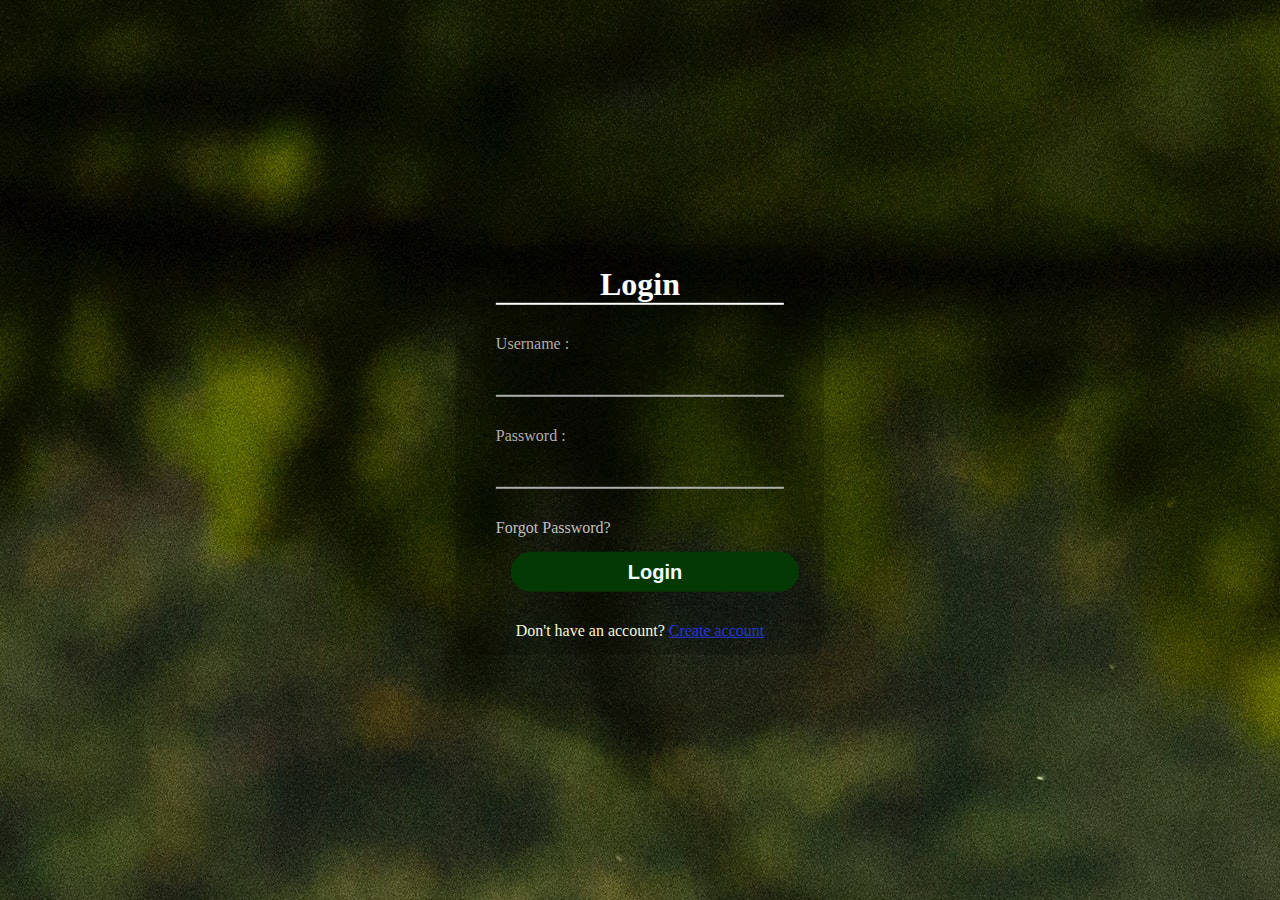
<file: index2.html>
<!DOCTYPE html>
<html lang="en">
<head>
    <meta charset="UTF-8">
    <meta http-equiv="X-UA-Compatible" content="IE=edge">
    <meta name="viewport" content="width=<h>, initial-scale=1.0">
    <title>Document</title>
    <link rel="stylesheet" href="style.css">
</head>
<body> <div class="center">
    <form action="index.html"> 
        <h1>Login</h1>
        <div class="textfield">
        <lable>Username :</lable>
        <input type="text" required>
    </div>
    <div class="textfield">
        <lable>Password :</lable>
        
        <input type="password" required>
    </div>
    <div class="forgpass">
    
        <a href="index2.html">Forgot Password?</a>
    </div>
        <input type="submit" value="Login">
        <div class="signup">
        Don't have an account?
        <a href="index2.html"> Create account</a>
    </div>
    </form>
    </div>
</body>
</html>
</file>
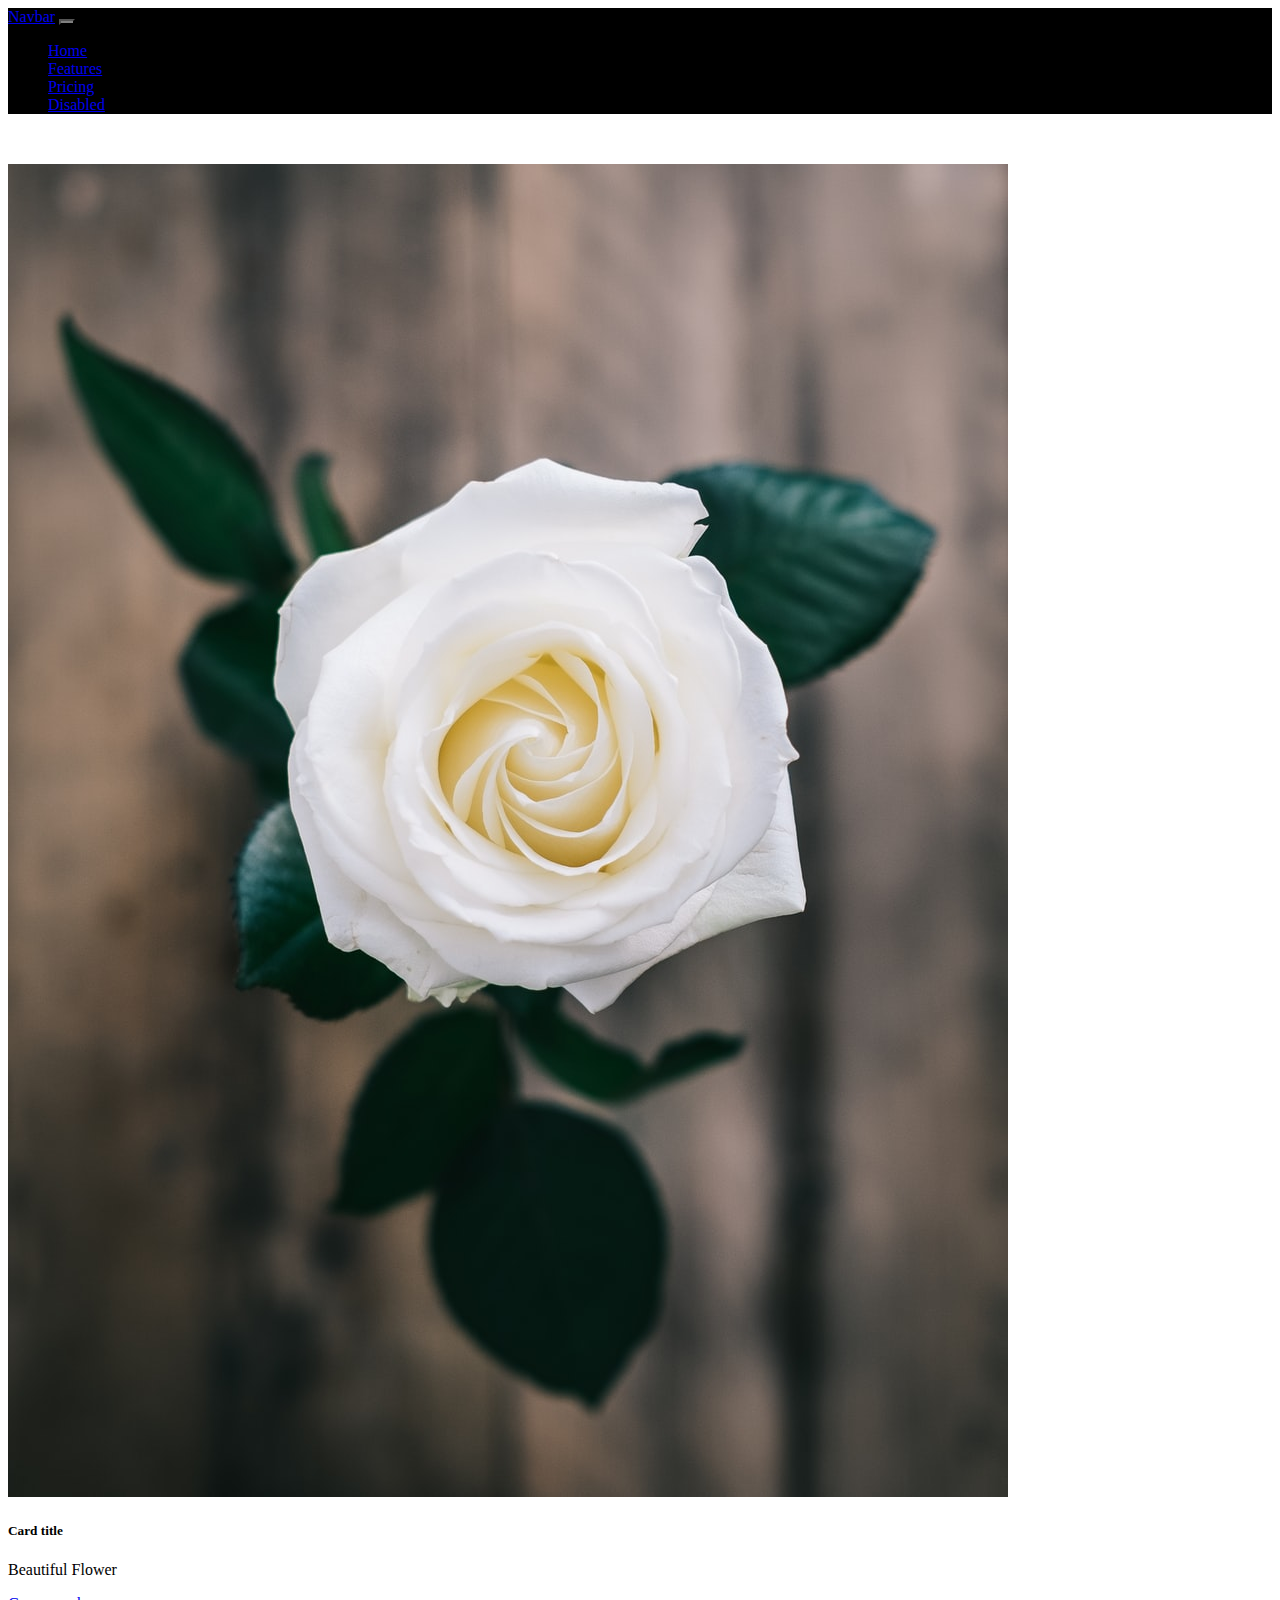
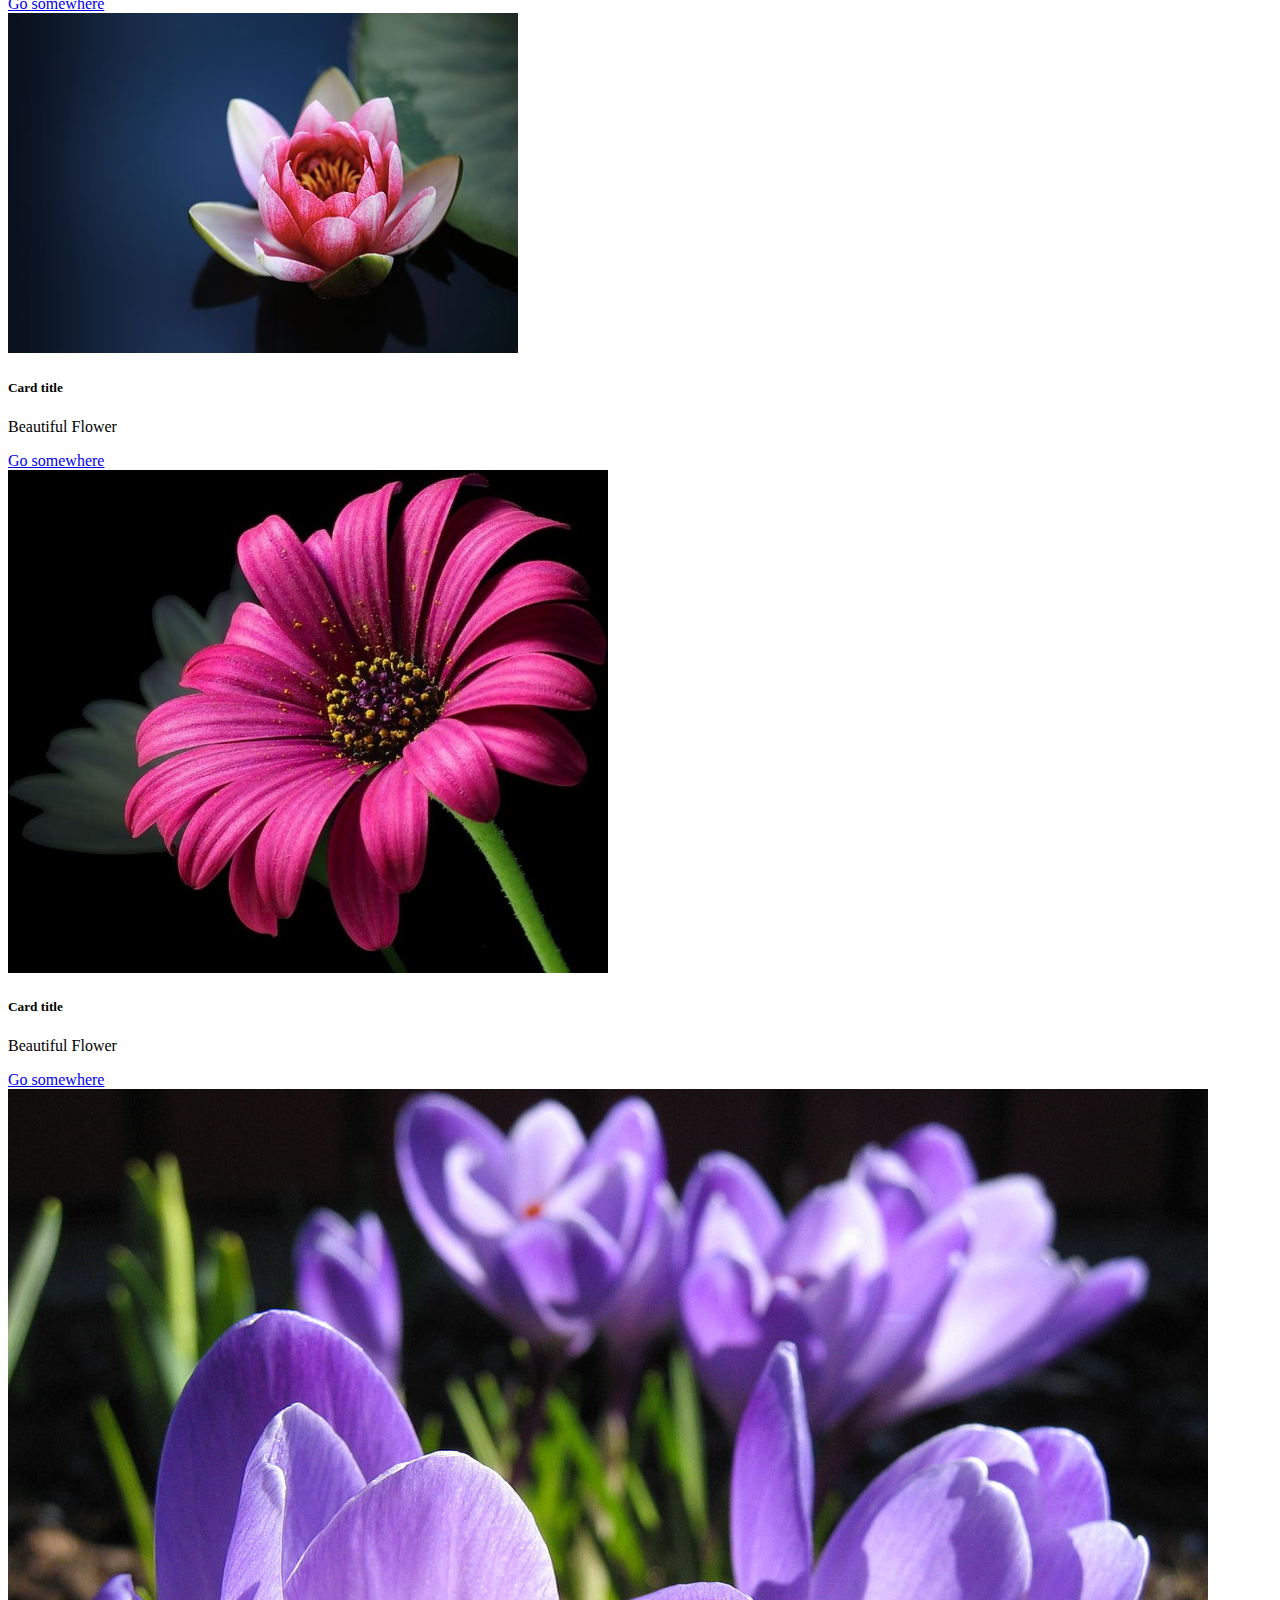
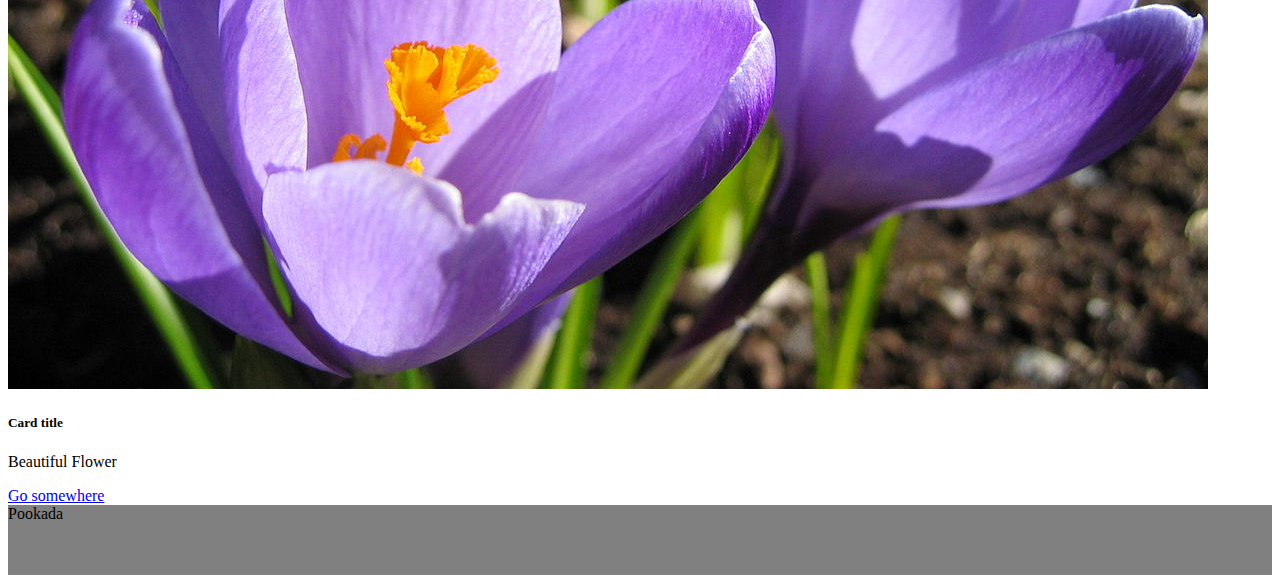
<file: index3.html>
<!DOCTYPE html>
<html lang="en">
<head>
    <meta charset="UTF-8">
    <meta http-equiv="X-UA-Compatible" content="IE=edge">
    <meta name="viewport" content="width=device-width, initial-scale=1.0">
    <!-- CSS only -->
    <link href="https://cdn.jsdelivr.net/npm/bootstrap@5.1.0/dist/css/bootstrap.min.css" rel="stylesheet" integrity="sha384-KyZXEAg3QhqLMpG8r+8fhAXLRk2vvoC2f3B09zVXn8CA5QIVfZOJ3BCsw2P0p/We" crossorigin="anonymous">
    <link rel="stylesheet" href="style2.css">
    <title>Pookada</title>
</head>
<body>
    <nav class="navbar navbar-expand-lg pookadanav">
        <div class="container-fluid">
          <a class="navbar-brand" href="#">Navbar</a>
          <button class="navbar-toggler" type="button" data-bs-toggle="collapse" data-bs-target="#navbarNav" aria-controls="navbarNav" aria-expanded="false" aria-label="Toggle navigation">
            <span class="navbar-toggler-icon"></span>
          </button>
          <div class="collapse navbar-collapse" id="navbarNav">
            <ul class="navbar-nav">
              <li class="nav-item">
                <a class="nav-link active" aria-current="page" href="#">Home</a>
              </li>
              <li class="nav-item">
                <a class="nav-link" href="#">Features</a>
              </li>
              <li class="nav-item">
                <a class="nav-link" href="#">Pricing</a>
              </li>
              <li class="nav-item">
                <a class="nav-link disabled" href="#" tabindex="-1" aria-disabled="true">Disabled</a>
              </li>
            </ul>
          </div>
        </div>
      </nav>
      <div class="container">
          <div class="row">
              <div class="col col-md-6 col-xl-3">
                <div class="card" style="width: 18rem;">
                    <img src="photo-1495231916356-a86217efff12.jpg" class="card-img-top" alt="...">
                    <div class="card-body">
                      <h5 class="card-title">Card title</h5>
                      <p class="card-text">Beautiful Flower</p>
                      <a href="#" class="btn btn-primary">Go somewhere</a>
                    </div>
                  </div>
              </div>
              <div class="col col-md-6 col-xl-3">
                <div class="card" style="width: 18rem;">
                    <img src="water-lily-1825477__340.jpg" class="card-img-top" alt="...">
                    <div class="card-body">
                      <h5 class="card-title">Card title</h5>
                      <p class="card-text">Beautiful Flower</p>
                      <a href="#" class="btn btn-primary">Go somewhere</a>
                    </div>
                  </div>
              </div>
              <div class="col col-md-6 col-xl-3">
                <div class="card" style="width: 18rem;">
                    <img src="daisy_pollen_flower_220533.jpg" class="card-img-top" alt="...">
                    <div class="card-body">
                      <h5 class="card-title">Card title</h5>
                      <p class="card-text">Beautiful Flower</p>
                      <a href="#" class="btn btn-primary">Go somewhere</a>
                    </div>
                  </div>
              </div>
              <div class="col col-md-6 col-xl-3">
                <div class="card" style="width: 18rem;">
                    <img src="1200px-Crocus-vernum-tumaz.jpg" class="card-img-top" alt="...">
                    <div class="card-body">
                      <h5 class="card-title">Card title</h5>
                      <p class="card-text">Beautiful Flower</p>
                      <a href="#" class="btn btn-primary">Go somewhere</a>
                    </div>
                  </div>
              </div>
              
          </div>
      </div>
      <footer>Pookada</footer>
      <!-- JavaScript Bundle with Popper -->
<script src="https://cdn.jsdelivr.net/npm/bootstrap@5.1.0/dist/js/bootstrap.bundle.min.js" integrity="sha384-U1DAWAznBHeqEIlVSCgzq+c9gqGAJn5c/t99JyeKa9xxaYpSvHU5awsuZVVFIhvj" crossorigin="anonymous"></script>
</body>
</html>
</file>
<file: style.css>
body {
    margin:0;
    padding:0;
    font-family: montserrat;
    font-size: 16px;
    background:url(diana-parkhouse-dBrKSWR-z1w-unsplash.jpg);
    
    height: 100vh;
}
.center{
    position:absolute;
    top:50%;
    left:50%;
    transform:translate(-50%,-50%);
    background: rgba(0, 0, 0, 0.157);
    border-radius: 15px;
    
}
.center h1{
    text-align: center;
    color: rgb(255, 255, 255);
    border: 2px ;
    border-bottom: 2px solid white;

}
.center form{
    padding:0 40px;
}
form .textfield{ 
    position:relative;
    margin: 30px 0;
    color: #adadad;
    border-bottom: 2px solid #adadad;
}
.textfield:hover{
    color: aquamarine;
    border-bottom: 2px solid white;
}
.textfield input{
    background: none;
    border: none;
    width: 100%;
    height: 40px;
    font-size: 16px;
    color:white;
}
.forgpass a{
    color: silver;
    text-decoration: none;
    cursor: pointer;
}
.forgpass a:hover{
    text-decoration:underline;
    color: rgb(83, 83, 171);
    transition: 0.5s;
}
input[type="submit"]{
    margin: 15px;
    width: 100%;
    height: 40px;
    border-radius: 25px;
    border: rgb(83, 83, 171);
    background:  rgb(4, 57, 4);
    color: azure;
    font-size: 20px;
    font-weight: 700;
    cursor: pointer;
}
input[type="submit"]:hover{
    border: 2px solid rgb(2, 86, 29);
    background:white ;
    color: rgb(8, 101, 56);
}
.signup{
    color: beige;
    font-size: 16px;
    text-align: center;
    padding: 15px 0px;
}
.signup a{
    color: rgb(37, 52, 218);
}
</file>
<file: style2.css>
.pookadanav{
    background-color: black;
    margin-bottom: 50px;
}
.pookadanav button{
    background-color: grey;
}
footer{
    background-color: grey;
    height: 70px;
}
</file>
